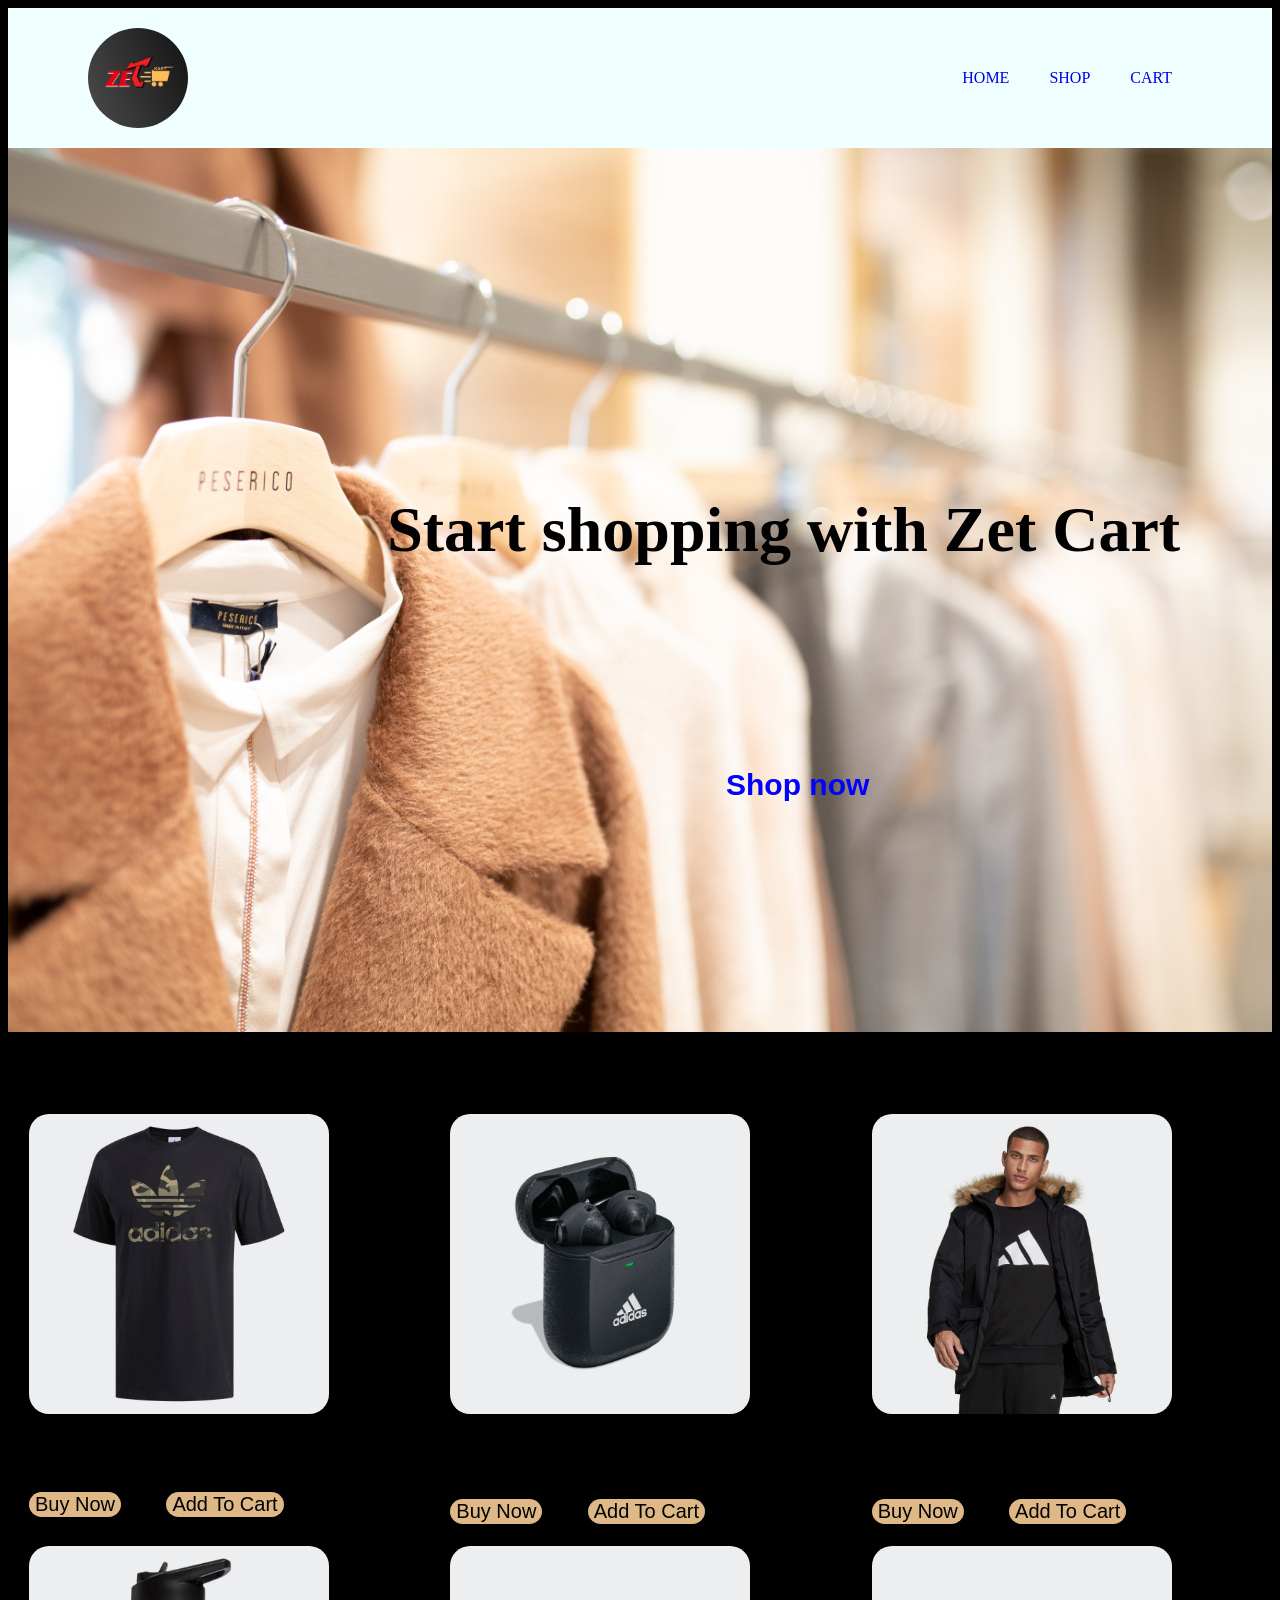
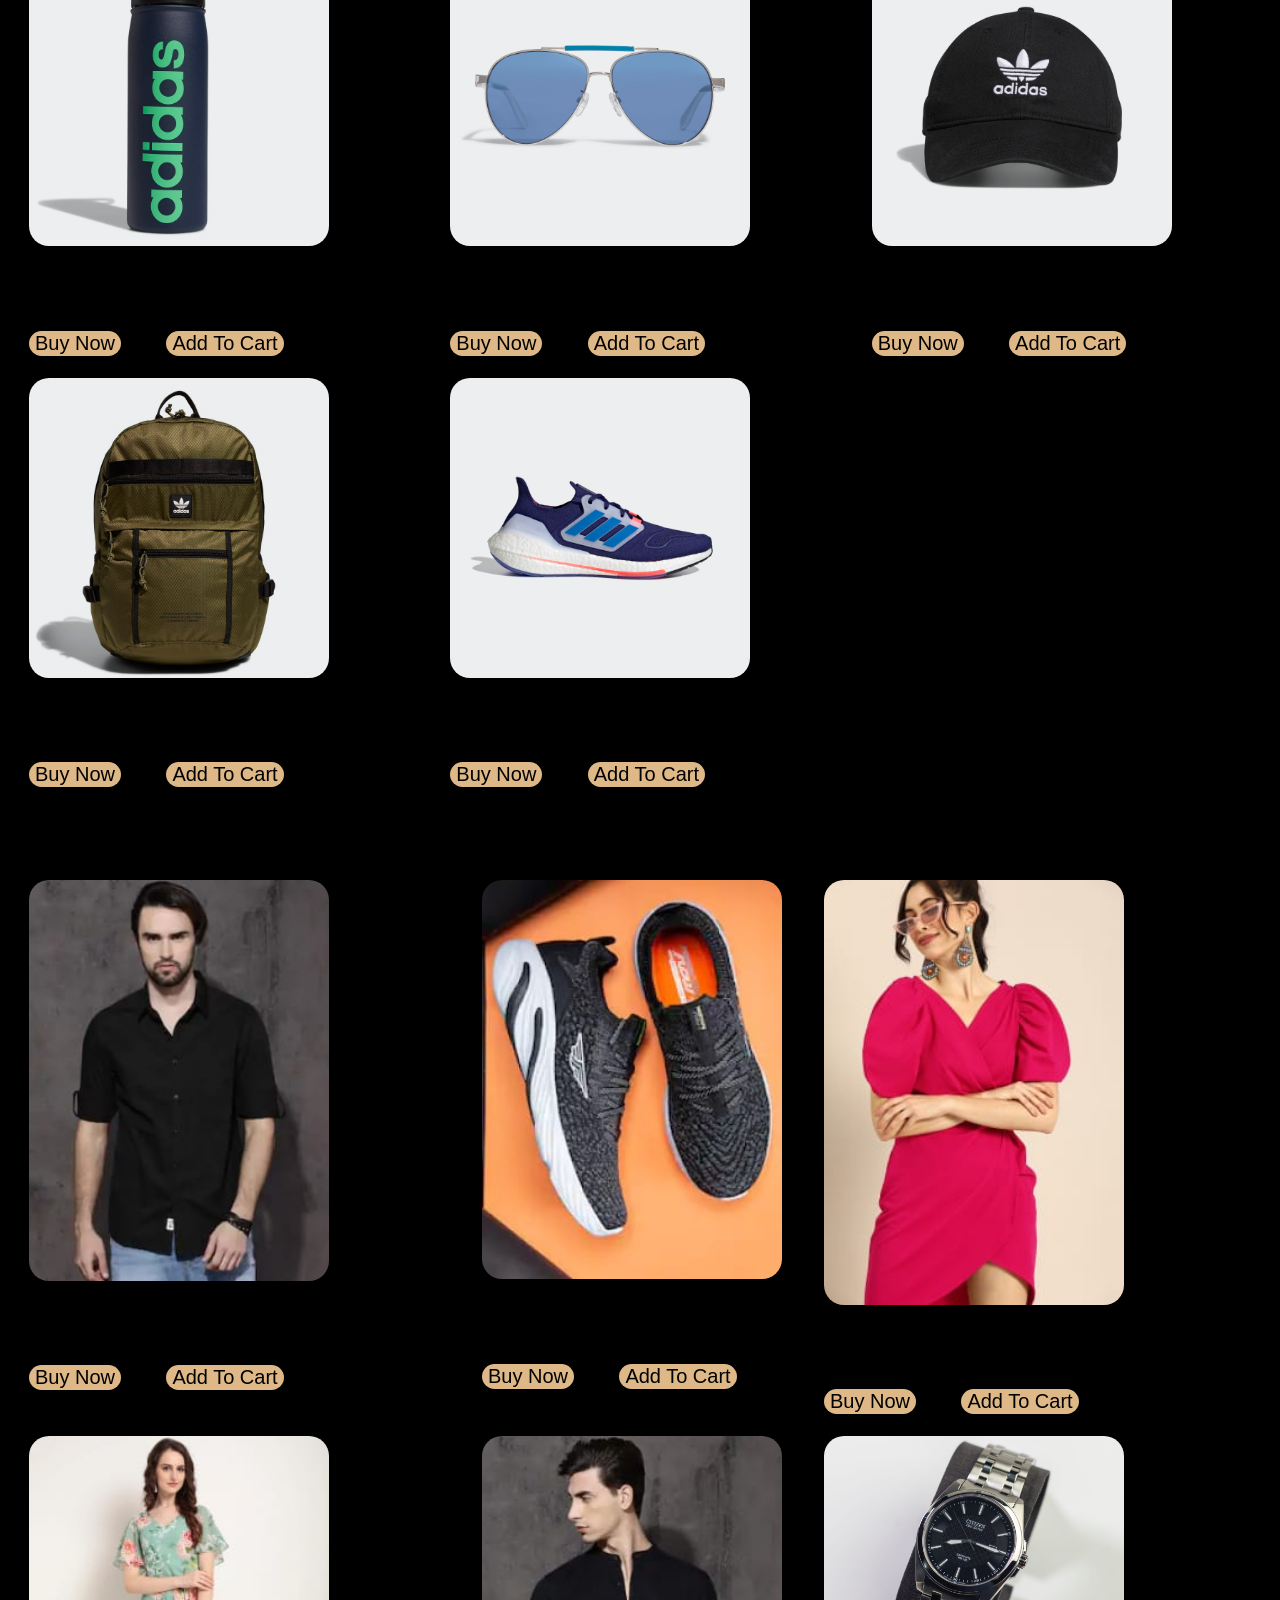
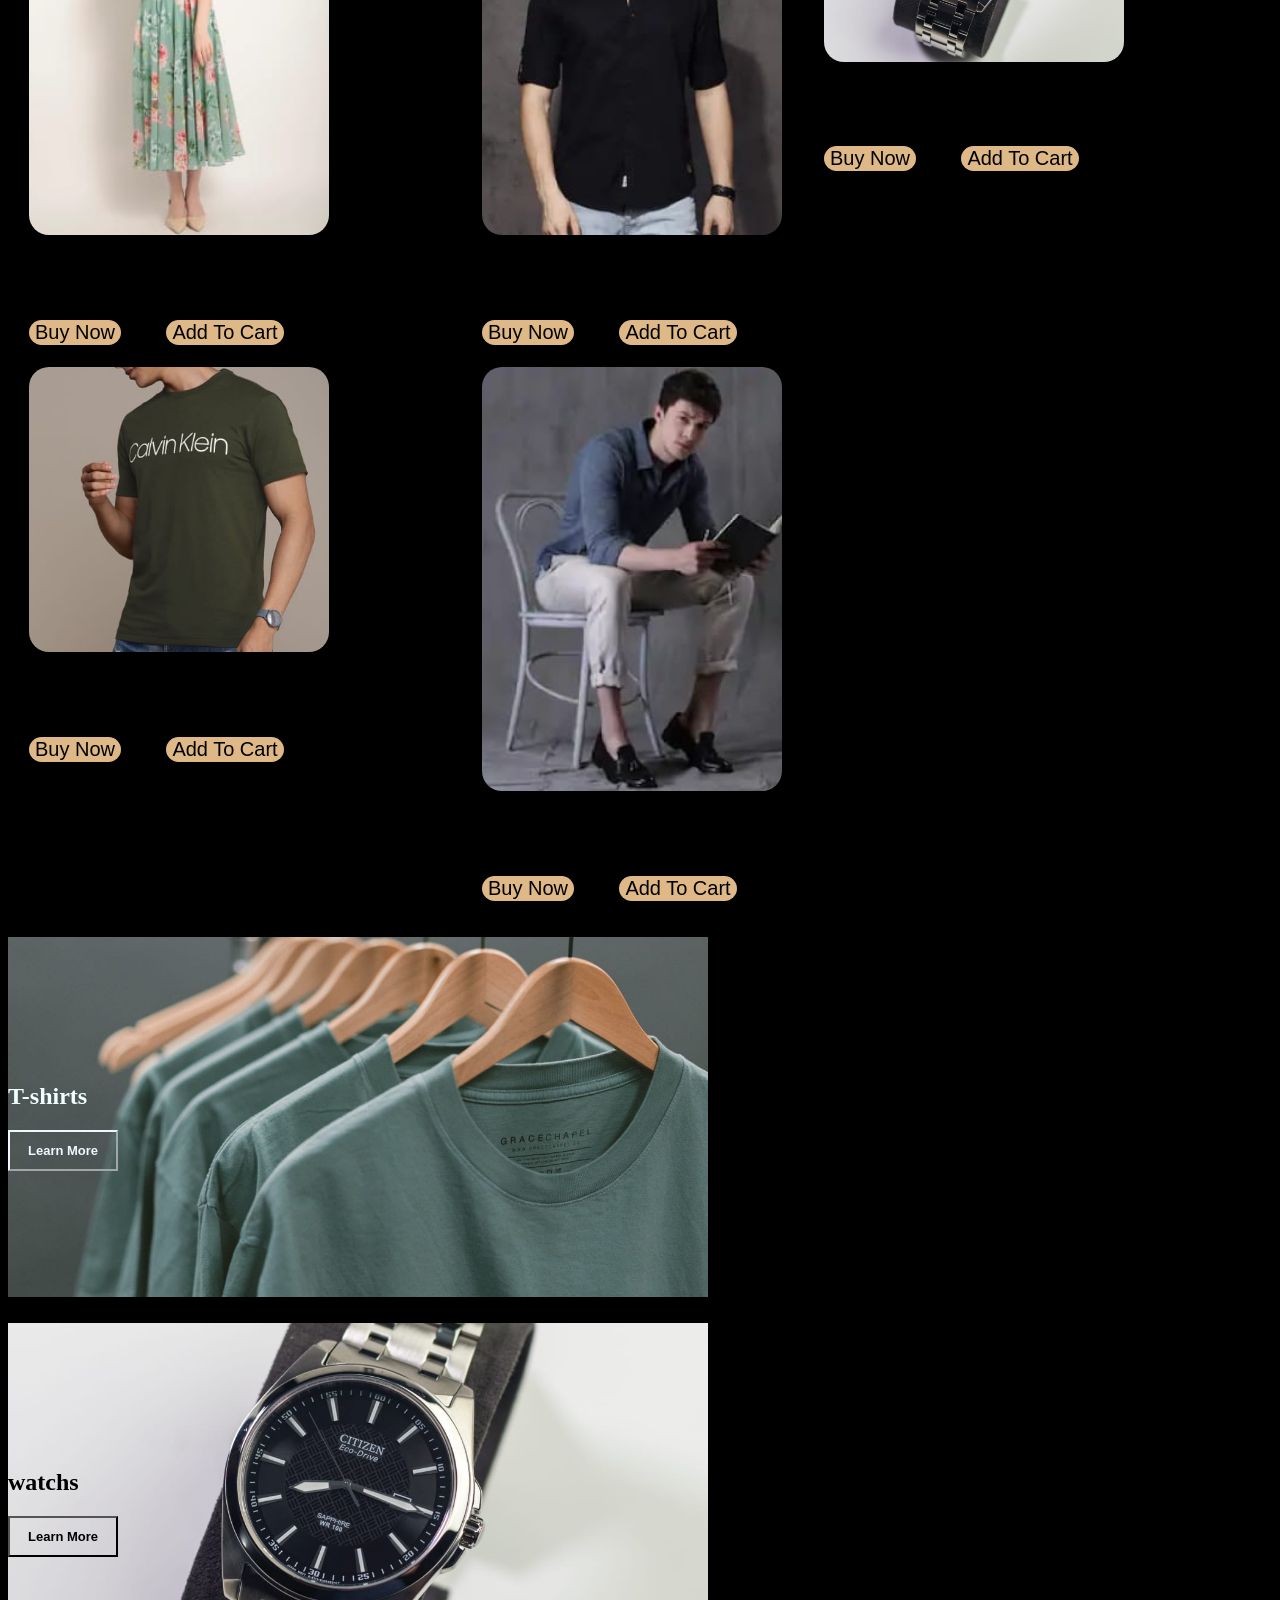
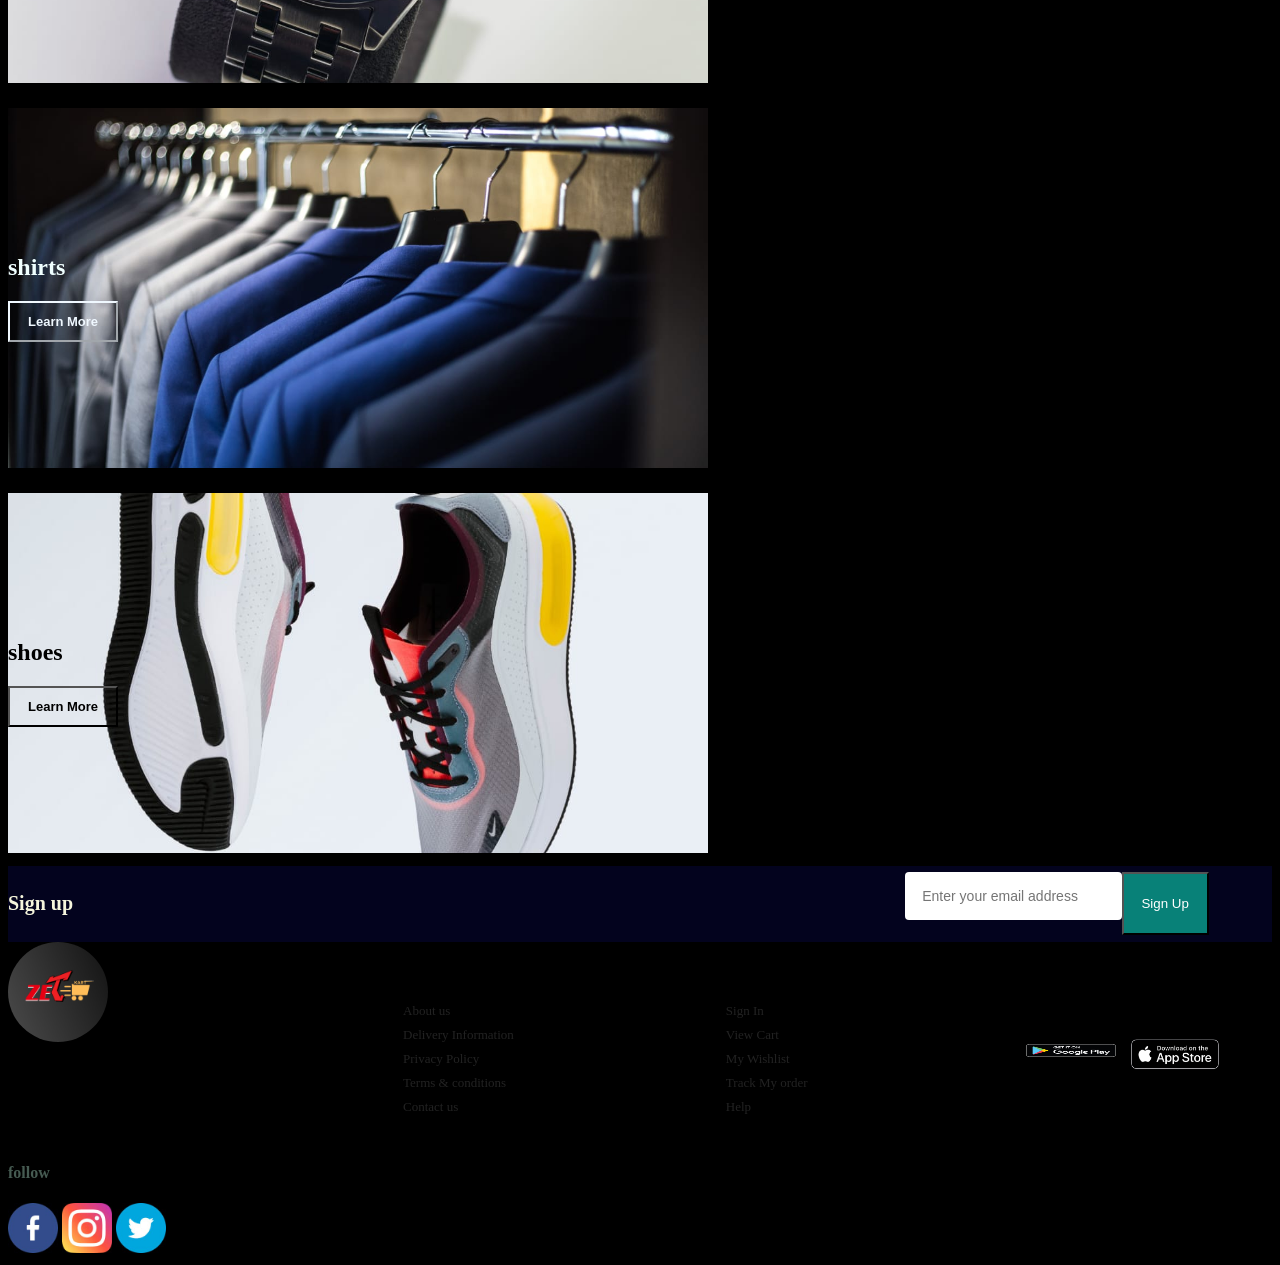
<file: index.html>
<html>
    <body bgcolor="black">
       <link rel="stylesheet" href="style.css">
        <section class="head">
            <img  class="image" src="lo12.png">
            <div>
                <ul class="main">
                    <li><a href="index.html">HOME</a></li>
                    <li><a href="shop.html">SHOP</a></li>
                    <li><a href="cart.html">CART</a></li>
                </ul>
            </div>
        </section>
        <section class="homepage">
            <h3> Start shopping with Zet Cart</h3>
            <button class="butt">Shop now</button>
        </section>
        <section class="shopcontainer">
            <h2 class="section-title">shop products</h2>
            <div class="shop-content">
                <div class="product-box">
                    <img src="product1.jpg" alt="" class="product-img">
                    <span>adidas</span>
                    <div class="star">
                        <i class="fas fa fa-star"></i>
                        <i class="fas fa fa-star"></i>
                        <i class="fas fa fa-star"></i>
                        <i class="fas fa fa-star"></i>
                    </div>
                    <h4>599/-</h4>
                    <div class="bu">
                        <div class="buy">
                            <button class="buy-but">Buy Now</button>
                        </div>
                        <div class="buy">
                            <button class="buy-but">Add To Cart</button> 
                        </div>
                    </div>
                    
                    <a href="a"></a>
                </div>
                <div class="product-box">
                    <img src="product2.jpg" alt="" class="product-img">
                    <h2 class="product-title">Adidas</h2>
                    <span class="price">599/-</span>
                    <div class="bu">
                        <div class="buy">
                            <button class="buy-but">Buy Now</button>
                        </div>
                        <div class="buy">
                            <button class="buy-but">Add To Cart</button> 
                        </div>
                    </div>
                </div>
                <div class="product-box">
                    <img src="product3.jpg" alt="" class="product-img">
                    <h2 class="product-title">Adidas</h2>
                    <span class="price">1599/-</span>
                    <div class="bu">
                        <div class="buy">
                            <button class="buy-but">Buy Now</button>
                        </div>
                        <div class="buy">
                            <button class="buy-but">Add To Cart</button> 
                        </div>
                    </div>
                </div>
                <div class="product-box">
                    <img src="product4.jpg" alt="" class="product-img">
                    <h2 class="product-title">Adidas</h2>
                    <span class="price">999/-</span>
                    <div class="bu">
                        <div class="buy">
                            <button class="buy-but">Buy Now</button>
                        </div>
                        <div class="buy">
                            <button class="buy-but">Add To Cart</button> 
                        </div>
                    </div>
                </div>
                <div class="product-box">
                    <img src="product5.jpg" alt="" class="product-img">
                    <h2 class="product-title">Adidas</h2>
                    <span class="price">299/-</span>
                    <div class="bu">
                        <div class="buy">
                            <button class="buy-but">Buy Now</button>
                        </div>
                        <div class="buy">
                            <button class="buy-but">Add To Cart</button> 
                        </div>
                    </div>
                </div>    
                <div class="product-box">
                    <img src="product6.jpg" alt="" class="product-img">
                    <h2 class="product-title">Adidas</h2>
                    <span class="price">399/-</span>
                    <div class="bu">
                        <div class="buy">
                            <button class="buy-but">Buy Now</button>
                        </div>
                        <div class="buy">
                            <button class="buy-but">Add To Cart</button> 
                        </div>
                    </div>
                </div> 
                <div class="product-box">
                    <img src="product7.jpg" alt="" class="product-img">
                    <h2 class="product-title">Adidas</h2>
                    <span class="price">599/-</span>
                    <div class="bu">
                        <div class="buy">
                            <button class="buy-but">Buy Now</button>
                        </div>
                        <div class="buy">
                            <button class="buy-but">Add To Cart</button> 
                        </div>
                    </div>
                </div>   
                <div class="product-box">
                    <img src="product8.jpg" alt="" class="product-img">
                    <h2 class="product-title">Adidas</h2>
                    <span class="price">1199/-</span>
                    <div class="bu">
                        <div class="buy">
                            <button class="buy-but">Buy Now</button>
                        </div>
                        <div class="buy">
                            <button class="buy-but">Add To Cart</button> 
                        </div>
                    </div>
                </div>    
            </div>
        </section>
        <section class="new">
            <h2 class="section-title">New Arrivals</h2>
            <div class="shop-content">
                <div class="product-box">
                    <img src="product11.jpg" alt="" class="product-img">
                    <h2 class="product-title">Roadstar</h2>
                    <span class="price">499/-</span>
                    <div class="bu">
                        <div class="buy">
                            <button class="buy-but">Buy Now</button>
                        </div>
                        <div class="buy">
                            <button class="buy-but">Add To Cart</button> 
                        </div>
                    </div>
                </div>
                <div class="product-box">
                    <img src="product12.jpg" alt="" class="product-img">
                    <h2 class="product-title">Sparx</h2>
                    <span class="price">599/-</span>
                    <div class="bu">
                        <div class="buy">
                            <button class="buy-but">Buy Now</button>
                        </div>
                        <div class="buy">
                            <button class="buy-but">Add To Cart</button> 
                        </div>
                    </div>
                </div>
                <div class="product-box">
                    <img src="product13.jpg" alt="" class="product-img">
                    <h2 class="product-title">Adidas</h2>
                    <span class="price">599/-</span>
                    <div class="bu">
                        <div class="buy">
                            <button class="buy-but">Buy Now</button>
                        </div>
                        <div class="buy">
                            <button class="buy-but">Add To Cart</button> 
                        </div>
                    </div>
                </div>
                <div class="product-box">
                    <img src="product14.jpg" alt="" class="product-img">
                    <h2 class="product-title">Adidas</h2>
                    <span class="price">599/-</span>
                    <div class="bu">
                        <div class="buy">
                            <button class="buy-but">Buy Now</button>
                        </div>
                        <div class="buy">
                            <button class="buy-but">Add To Cart</button> 
                        </div>
                    </div>
                </div>
                <div class="product-box">
                    <img src="product15.jpg" alt="" class="product-img">
                    <h2 class="product-title">Roadstar</h2>
                    <span class="price">699/-</span>
                    <div class="bu">
                        <div class="buy">
                            <button class="buy-but">Buy Now</button>
                        </div>
                        <div class="buy">
                            <button class="buy-but">Add To Cart</button> 
                        </div>
                    </div>
                </div>    
                <div class="product-box">
                    <img src="wat.jpg" alt="" class="product-img">
                    <h2 class="product-title">Adidas</h2>
                    <span class="price">599/-</span>
                    <div class="bu">
                        <div class="buy">
                            <button class="buy-but">Buy Now</button>
                        </div>
                        <div class="buy">
                            <button class="buy-but">Add To Cart</button> 
                        </div>
                    </div>
                </div> 
                <div class="product-box">
                    <img src="product17.jpg" alt="" class="product-img">
                    <h2 class="product-title">Calvinklein</h2>
                    <span class="price">899/-</span>
                    <div class="bu">
                        <div class="buy">
                            <button class="buy-but">Buy Now</button>
                        </div>
                        <div class="buy">
                            <button class="buy-but">Add To Cart</button> 
                        </div>
                    </div>
                </div>   
                <div class="product-box">
                    <img src="product18.jpg" alt="" class="product-img">
                    <h2 class="product-title">Roadstar</h2>
                    <span class="price">599/-</span>
                    <div class="bu">
                        <div class="buy">
                            <button class="buy-but">Buy Now</button>
                        </div>
                        <div class="buy">
                            <button class="buy-but">Add To Cart</button> 
                        </div>
                    </div>
                </div>    
            </div>
        </section>
        <section class="cato">
                <div class="banner">
                    <h2>T-shirts</h2>
                    <button class="black">Learn More</button>
                </div>
                <div class="banner1">
                    <h2>watchs</h2>
                    <button class="white">Learn More</button>
                </div>
                <div class="banner2">
                    <h2>shirts</h2>
                    <button class="black">Learn More</button>
                </div>
                <div class="banner3">
                    <h2>shoes</h2>
                    <button class="white">Learn More</button>
                </div>
            

                
        </section>
        <section class="newse">
            <div>
                <h4 class="h4">Sign up</h4>
            </div>
            <div class="forrm">
                <input class="input" type="text" placeholder="Enter your email address">
                <button class="sign">Sign Up</button>
            </div>
        </section>
        <footer class="foot">
            <div>
                <img class="image" src="lo12.png">
                <h4>Contact</h4>
                <p><strong>address:  Nelamangala Bangalore</strong></p>
                <p><strong>phone: 1800 365 8673</strong></p>
                <div class="follow">
                    <h4>follow</h4>
                    <div class="so">
                        <img class="image2" src="fac.jpg">
                        <img class="image2" src="insta.jpg">
                        <img class="image2" src="twi.jpg">
                    </div>
                    
                </div>
            </div>
            <div class="col">
                <h4>About</h4>
                <a href="#">About us</a>
                <a href="#">Delivery Information</a>
                <a href="#">Privacy Policy</a>
                <a href="#">Terms & conditions</a>
                <a href="#">Contact us</a>

            </div>
            <div class="col">
                <h4>My Account</h4>
                <a href="#">Sign In</a>
                <a href="#">View Cart</a>
                <a href="#">My Wishlist</a>
                <a href="#">Track  My order</a>
                <a href="#">Help</a>
            </div>
            <div>
                <h4>Install App</h4>
                <p>From App Store or Google play</p>
                <div>
                    <img class="image1" src="app.jpg">
                    <img class="image" src="apple.jpg">
                </div>
                <p>Scured Payment Gateway</p>
                <img>
                <div>
                    <p>D 2021, Tech2 etc HTML Ecommerce Template</p>
                </div>
            </div>
        </footer>  
    </body>
    <body>
        <scrpit src="script.js"></scrpit>
    </body>
</html>
</file>
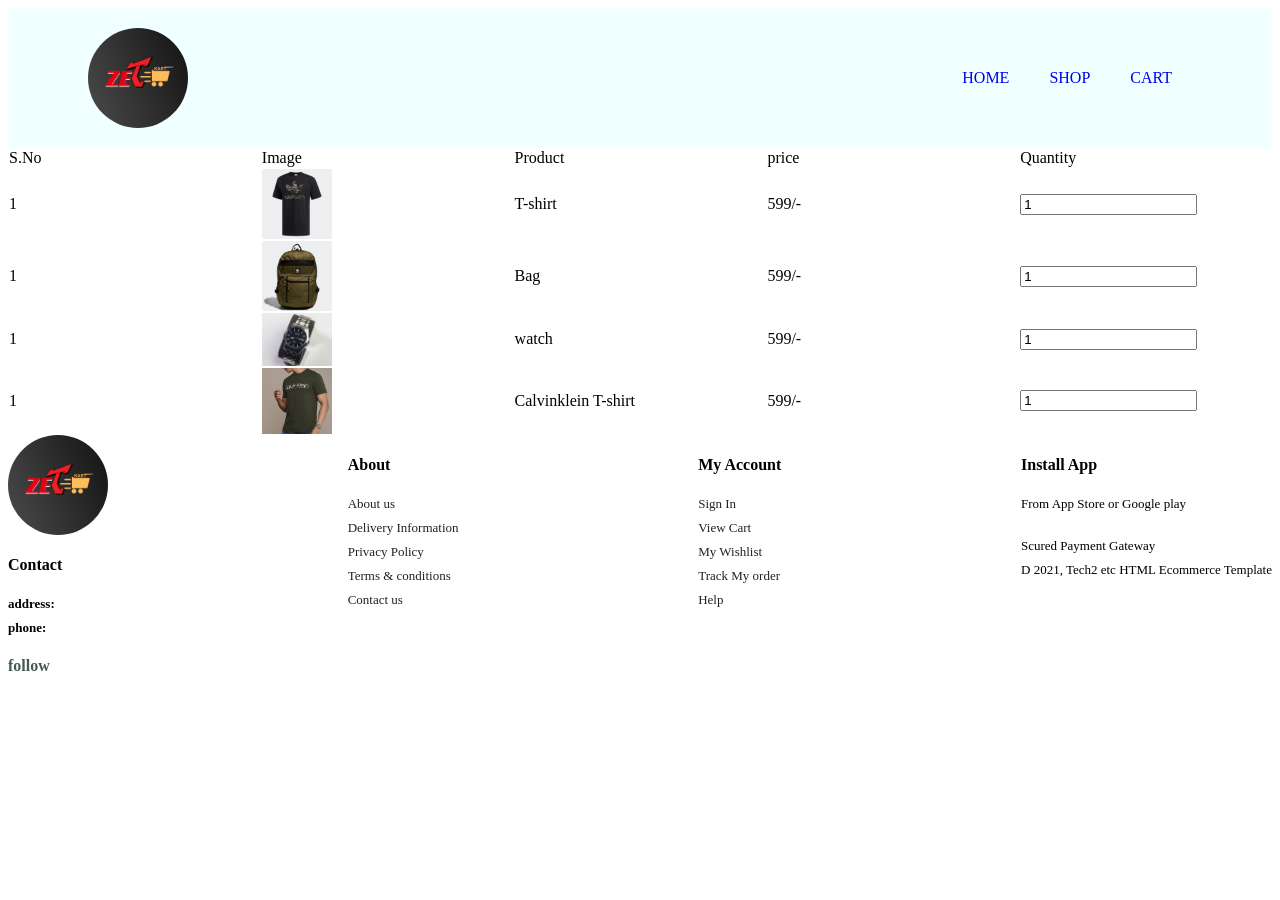
<file: cart.html>
<html>
    <body>
        <link rel="stylesheet" href="style.css">
        <section class="head">
            <img  class="image" src="lo12.png">
            <div>
                <ul class="main">
                    <li><a href="index.html">HOME</a></li>
                    <li><a href="shop.html">SHOP</a></li>
                    <li><a href="cart.html">CART</a></li>
                </ul>
            </div>
        </section>
        <section class="cart">
            <table width="100%">
                <thead>
                    <tr>
                        <td>S.No</td>
                        <td>Image</td>
                        <td>Product</td>
                        <td>price</td>
                        <td>Quantity</td>
                    </tr>
                </thead>
                <tbody>
                    <td>1</td>
                    <td><img src="product1.jpg"></td>
                    <td>T-shirt</td>
                    <td>599/-</td>
                    <td><input type="number" value="1"></td>
                </tbody>
                <tbody>
                    <td>1</td>
                    <td><img src="product7.jpg"></td>
                    <td>Bag</td>
                    <td>599/-</td>
                    <td><input type="number" value="1"></td>
                </tbody>
                <tbody>
                    <td>1</td>
                    <td><img src="wat.jpg"></td>
                    <td>watch</td>
                    <td>599/-</td>
                    <td><input type="number" value="1"></td>
                </tbody>
                <tbody>
                    <td>1</td>
                    <td><img src="product17.jpg"></td>
                    <td>Calvinklein T-shirt</td>
                    <td>599/-</td>
                    <td><input type="number" value="1"></td>
                </tbody>
            </table>

        </section>
       
        <footer class="foot">
            <div>
                <img class="image" src="lo12.png">
                <h4>Contact</h4>
                <p><strong>address:</strong></p>
                <p><strong>phone:</strong></p>
                <div class="follow">
                    <h4>follow</h4>
                    <i class="fab fa-facebook-f"></i>
                </div>
            </div>
            <div class="col">
                <h4>About</h4>
                <a href="#">About us</a>
                <a href="#">Delivery Information</a>
                <a href="#">Privacy Policy</a>
                <a href="#">Terms & conditions</a>
                <a href="#">Contact us</a>

            </div>
            <div class="col">
                <h4>My Account</h4>
                <a href="#">Sign In</a>
                <a href="#">View Cart</a>
                <a href="#">My Wishlist</a>
                <a href="#">Track  My order</a>
                <a href="#">Help</a>
            </div>
            <div>
                <h4>Install App</h4>
                <p>From App Store or Google play</p>
                <div>
                    <img>
                    <img>
                </div>
                <p>Scured Payment Gateway</p>
                <img>
                <div>
                    <p>D 2021, Tech2 etc HTML Ecommerce Template</p>
                </div>
            </div>
        </footer>  
    </body>
</html>
</file>
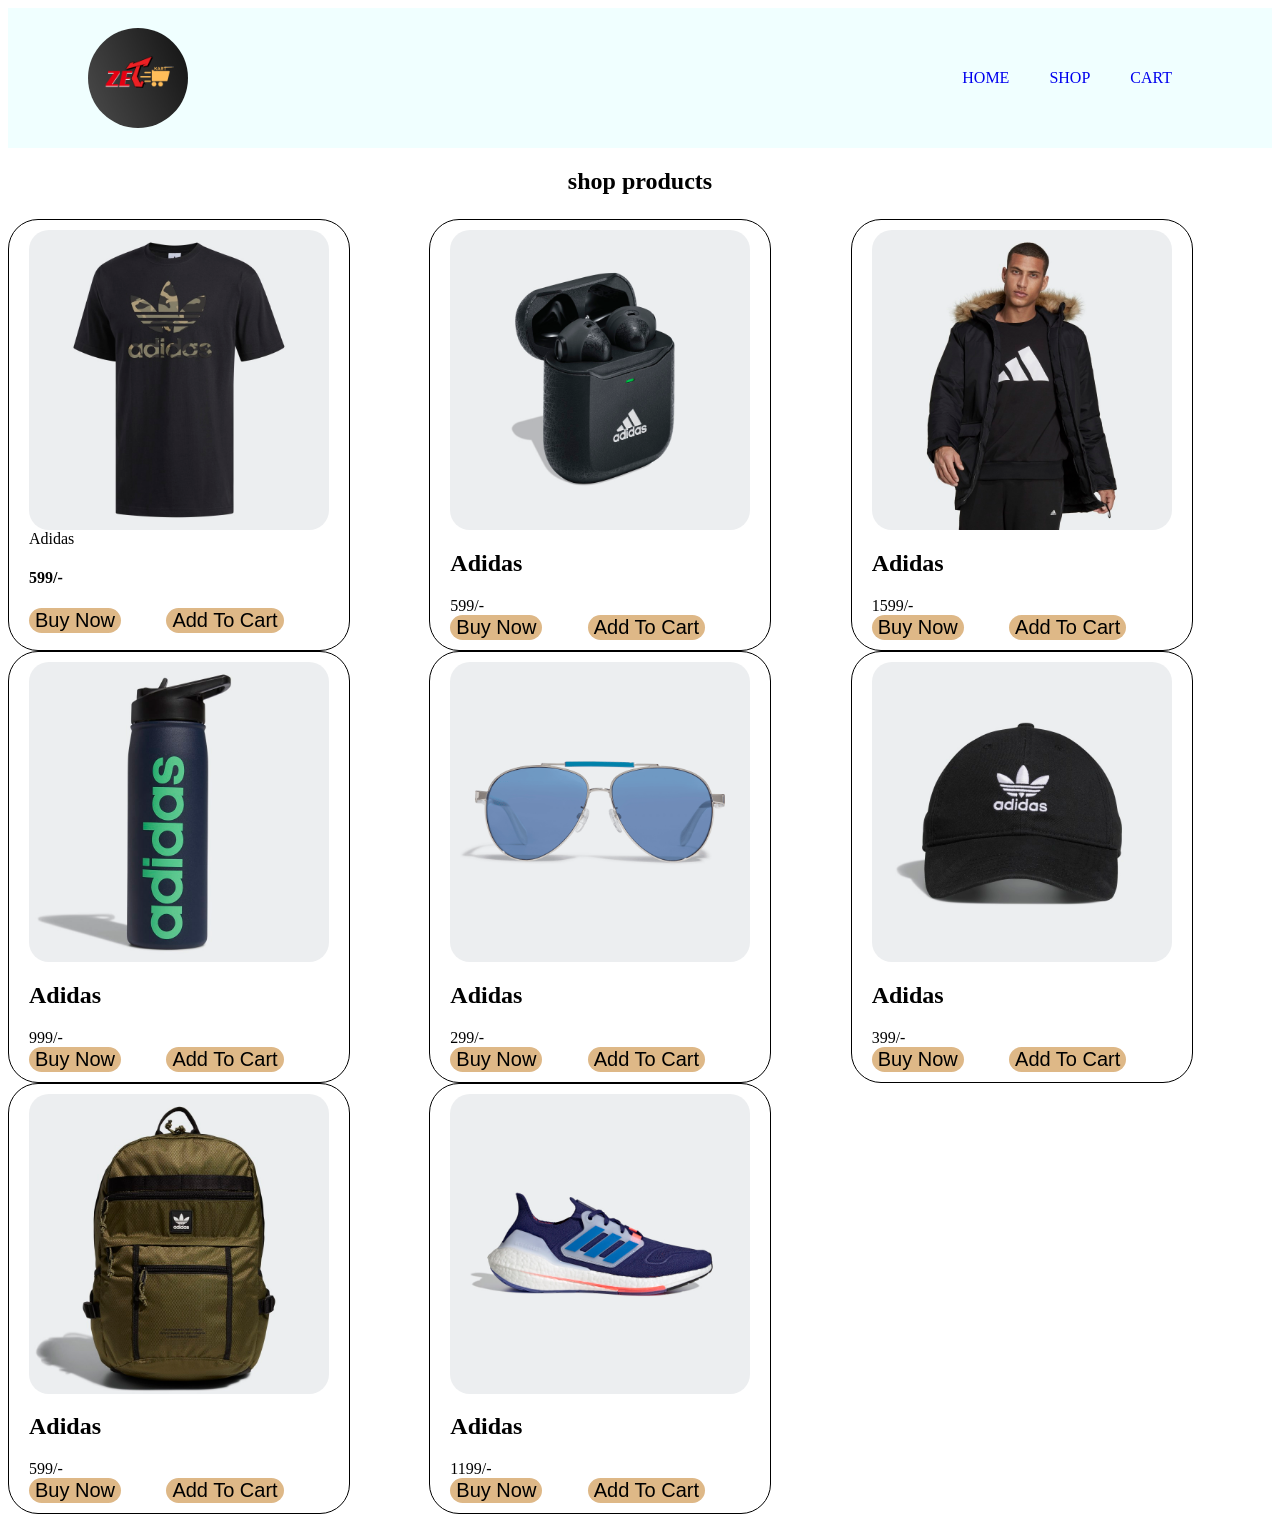
<file: shop.html>
<html>
    <body>
        <link rel="stylesheet" href="style.css">
        <section class="head">
            <img  class="image" src="lo12.png">
            <div>
                <ul class="main">
                    <li><a href="index.html">HOME</a></li>
                    <li><a href="shop.html">SHOP</a></li>
                    <li><a href="cart.html">CART</a></li>         
                </ul>
            </div>
        </section>
        <section class="shopcontainer">
            <h2 class="section-title">shop products</h2>
            <div class="shop-content">
                <div class="product-box" onclick="window.location.href='singleproduct.html';">
                    <img src="product1.jpg" alt="" class="product-img">
                    <span>Adidas</span>
                    <div class="star">
                        <i class="fas fa fa-star"></i>
                        <i class="fas fa fa-star"></i>
                        <i class="fas fa fa-star"></i>
                        <i class="fas fa fa-star"></i>
                    </div>
                    <h4>599/-</h4>
                    <div class="bu">
                        <div class="buy">
                            <button class="buy-but">Buy Now</button>
                        </div>
                        <div class="buy">
                            <button class="buy-but">Add To Cart</button> 
                        </div>
                    </div>
                    
                    <a href="a"></a>
                </div>
                <div class="product-box">
                    <img src="product2.jpg" alt="" class="product-img">
                    <h2 class="product-title">Adidas</h2>
                    <span class="price">599/-</span>
                    <div class="bu">
                        <div class="buy">
                            <button class="buy-but">Buy Now</button>
                        </div>
                        <div class="buy">
                            <button class="buy-but">Add To Cart</button> 
                        </div>
                    </div>
                    
                </div>
                <div class="product-box">
                    <img src="product3.jpg" alt="" class="product-img">
                    <h2 class="product-title">Adidas</h2>
                    <span class="price">1599/-</span>
                    <div class="bu">
                        <div class="buy">
                            <button class="buy-but">Buy Now</button>
                        </div>
                        <div class="buy">
                            <button class="buy-but">Add  To Cart</button> 
                        </div>
                    </div>
                    
                </div>
                <div class="product-box">
                    <img src="product4.jpg" alt="" class="product-img">
                    <h2 class="product-title">Adidas</h2>
                    <span class="price">999/-</span>
                    <div class="bu">
                        <div class="buy">
                            <button class="buy-but">Buy Now</button>
                        </div>
                        <div class="buy">
                            <button class="buy-but">Add To Cart</button> 
                        </div>
                    </div>
                    
                </div>
                <div class="product-box">
                    <img src="product5.jpg" alt="" class="product-img">
                    <h2 class="product-title">Adidas</h2>
                    <span class="price">299/-</span>
                    <div class="bu">
                        <div class="buy">
                            <button class="buy-but">Buy Now</button>
                        </div>
                        <div class="buy">
                            <button class="buy-but">Add To Cart</button> 
                        </div>
                    </div>
                    
                </div>    
                <div class="product-box">
                    <img src="product6.jpg" alt="" class="product-img">
                    <h2 class="product-title">Adidas</h2>
                    <span class="price">399/-</span>
                    <div class="bu">
                        <div class="buy">
                            <button class="buy-but">Buy Now</button>
                        </div>
                        <div class="buy">
                            <button class="buy-but">Add To Cart</button> 
                        </div>
                    </div>
                    
                </div> 
                <div class="product-box">
                    <img src="product7.jpg" alt="" class="product-img">
                    <h2 class="product-title">Adidas</h2>
                    <span class="price">599/-</span>
                    <div class="bu">
                        <div class="buy">
                            <button class="buy-but">Buy Now</button>
                        </div>
                        <div class="buy">
                            <button class="buy-but">Add To Cart</button> 
                        </div>
                    </div>
                    
                </div>   
                <div class="product-box">
                    <img src="product8.jpg" alt="" class="product-img">
                    <h2 class="product-title">Adidas</h2>
                    <span class="price">1199/-</span>
                    <div class="bu">
                        <div class="buy">
                            <button class="buy-but">Buy Now</button>
                        </div>
                        <div class="buy">
                            <button class="buy-but">Add To Cart</button> 
                        </div>
                    </div>
                    
                </div>    
            </div>
        </section>
    </body>
</html>
</file>
<file: style.css>
.image{
    width: 100px;
    border-radius: 50px;
}
.image1{
    width: 100px;
    border-radius: 30px;
    height: 15%;
}
.image2{
    width: 50px;
    height:5%
    border-radius: 50px;
    
}

.head{
    display:flex;
    align-items:center;
    justify-content:space-between;
    padding:20px 80px;
    background-color: azure;
}
.main{
    display:flex;
    align-items:center;
    justify-content:center;
}
.main li{
    padding:0px 20px;
    list-style:none;
}
.main a{
    text-decoration: none;
}
.homepage{
    background-image: url(bahom.jpg);
    height:100%;
    padding:0,80px;
    flex-direction: column;
    background-size:cover;
    display:flex;
    align-items:flex-start;
    justify-content:center;
}
.homepage h3{
    margin-top: 10%;
    margin-left: 30%;
    font-size: 400%;
}
h1{
    margin-left: 500px;
    color:rgb(169, 164, 164);
    font-size: 1000%;
    font-variation-settings:inherit;
    font-weight: bold;
    font-feature-settings:"abvm";
    font-display:unset;
}
.butt{
    margin-left: 700px;
    margin-top: 10%;
    background-color:aqua;
    border:0;
    cursor:pointer;
    font-size: 13px;
    font-weight: 600;
    padding:11px 18px;
    color:blue;
    background-color: transparent;
    outline:none;
    border-color: aliceblue;
    transition: 0.2s;
    font-size: 30px;

}
.butt:hover{
    padding:30px;
    border:2px;
    
    border-color:black;
    background-color: rgb(22, 220, 154);
}
.buy-but{
   
    border:0;
    cursor:pointer;
    font-weight:500;
    font-size:20px;
    color:black;
    border-color:aliceblue;
    transition:0.2s;
    border-radius: 30px;
    background-color: burlywood;

}
.buy-but:hover{
    padding:20px;
    border:2px;
    
    border-color:black;
    background-color: rgb(22, 220, 154);
}
.shop-content{
    display:grid;
    grid-template-columns:repeat(auto-fit,minmax(330px,auto));
  
}
.bu{
    display:grid;
    grid-template-columns:repeat(auto-fit,minmax(20px,auto))
}
.section-title{
    text-align:center;
    margin-bottom:1.5rem;

}
.button{
    width:60px;
    border-radius: 30%;
    background-color:beige;
}
.product-box{
    position:relative;
}
.product-box:hover{
    padding:30px;
    border:2px;
    border-color:black;
}
.product-box{
    width:25%;
    min-width:300px;
    padding:10px 20px;
    border-radius:30px;
    border:1px solid;
    cursor:pointer;
    border-color: black;
    border-width: 1px;
}
.product-box img{
    width:100%;
    border-radius:20px;
    border-width: 2px;
}
.cato{
display:flex;
justify-content: space-between;
flex-wrap: wrap;
}
.banner{
    margin-top: 2%;
    display:flex;
    flex-direction:column;
    justify-content: center;
    align-items: flex-start;
    text-align: center;
    background-image: url(Tshi.jpg);
    min-width:700px;
    height:40vh;
    background-size: cover;
    background-position: center;

}
.banner1{
    margin-top: 2%;
    display:flex;
    flex-direction:column;
    justify-content: center;
    align-items: flex-start;
    text-align: center;
    background-image: url(wat.jpg);
    min-width:700px;
    height:40vh;
    background-size: cover;
    background-position: center;
}
.banner2{
    margin-top: 2%;
    display:flex;
    flex-direction:column;
    justify-content: center;
    align-items: flex-start;
    text-align: center;
    background-image: url(shirts.jpg);
    min-width:700px;
    height:40vh;
    background-size: cover;
    background-position: center;

}
.banner3{
    margin-top: 2%;
    display:flex;
    flex-direction:column;
    justify-content: center;
    align-items: flex-start;
    text-align: center;
    background-image: url(shoes.jpg);
    min-width:700px;
    height:40vh;
    background-size: cover;
    background-position: center;

}

.cate h3{
    margin-left:400px;
    
}
.banner h2{
    color: azure;
}
.banner2 h2{
    color: azure;
}
.white{
    font-size: 13px;
    font-weight: 600;
    padding:11px 18px;
    color:black;
    background-color: transparent;
    outline:none;
    transition: 0.2s;
}
.white:hover{
    padding:30px;
    border:2px;
    
    border-color:black;
    background-color: rgb(22, 220, 154);
}
.black{
    font-size: 13px;
    font-weight: 600;
    padding:11px 18px;
    color:aliceblue;
    background-color: transparent;
    outline:none;
    border-color: aliceblue;
    transition: 0.2s;

}
.black:hover{
    padding:30px;
    border:2px;
    
    border-color:black;
    background-color: rgb(22, 220, 154);

}
.newse{
    background-color:rgb(3, 3, 30);
    margin-top: 1%;
    display:flex;
    justify-content: space-between;
}
.h4{
    font-size:20px;
    font-weight:700;
    color:beige
}
.input{
   
    margin-top: 2%;
    height:3rem;
    padding:0 1.2em;
    font-size:14px;
    width:100%;
    border:1px;
    border-radius:4px;
    outline:none
}
.sign{
    margin-top: 2%;
    width: 40%;
    height:7vh;
    background-color:#088178;
    color:#fff;
    border-top-left-radius: 0;
    border-bottom-left-radius:0;

}
.forrm{
    margin-right: 5%;
    display:flex;
    width:24%;
    border-top-left-radius: 0;
    border-bottom-left-radius:0;
}
footer{
    display:flex;
    flex-wrap: wrap;
    justify-content: space-between;
}
footer .col{
    display:flex;
    flex-direction:column;
    align-items:flex-start;
    margin-bottom:20px;
}
.buy img{
    width:30%;
    height: 5vh;
}
footer p{
    font-size:13px;
    margin:0 0 8px 0;
}
footer a{
    font-size:13px;
    text-decoration: none;
    margin:0 0 8px 0;
    color:#222;
}
footer .follow{
    color:#465b52;
    padding-right: 4px;
    cursor:pointer;

}
.productitems .single-pro{
    width:30%;
    margin-right:50px;

}
.productitems {
    display:flex;
    margin-top: 20px;;
}
.productitems .singleprodeta{
    width:50%;
    padding-top: 30px;
}
.productitems .singleprodeta h4{
    font-size:26px;
}
.productitems .singleprodeta select{
    display:flex;
    padding:5px;
    margin-bottom: 10px;
}
.productitems .singleprodeta input{
    width:50px;
    height:47px;
    padding-left:10px;
    font-size:16px;
    margin-right:10px;

}
.productitems .singleprodeta button{
    background:#088178;
    color:#fff;

}
.cart table{
    width:100%;
    border-collapse:collapse;
    table-layout:fixed;
    white-space:nowrap;
}
.cart table img{
    width:70px;
}
</file>
